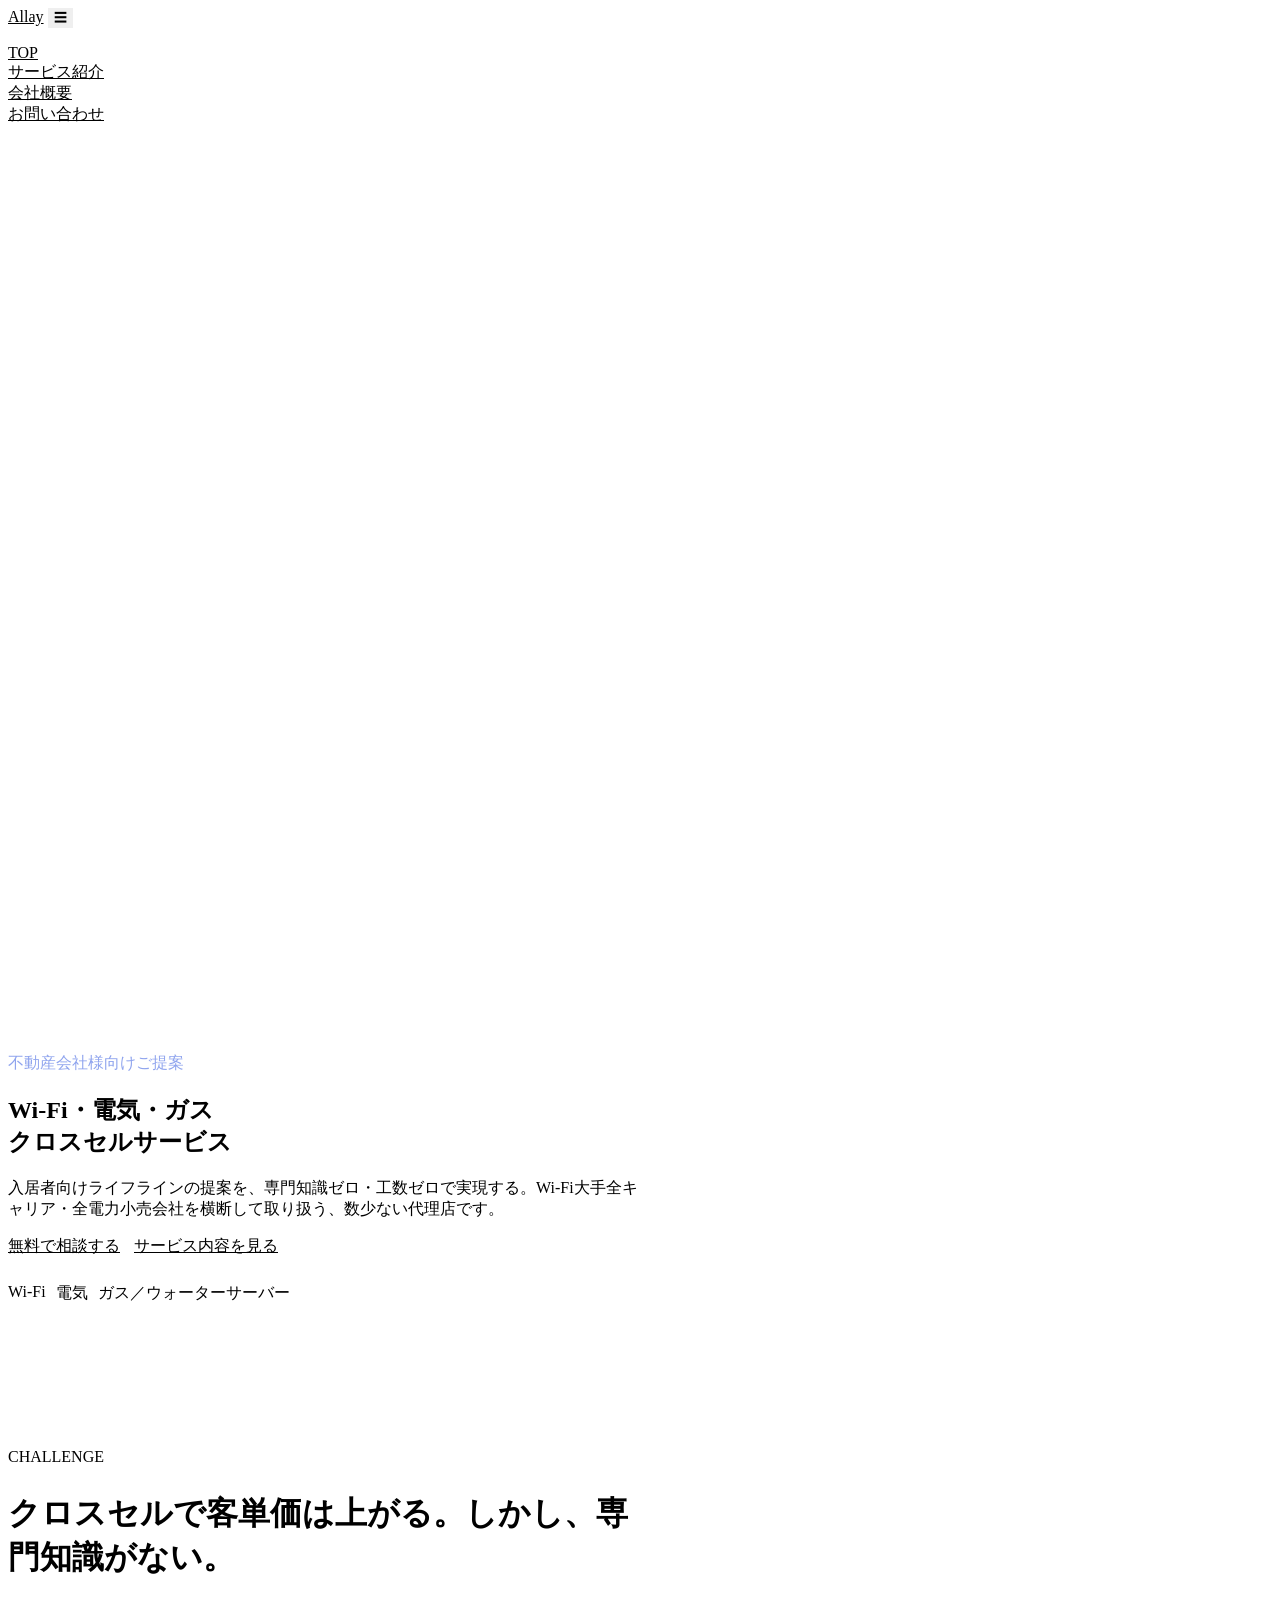
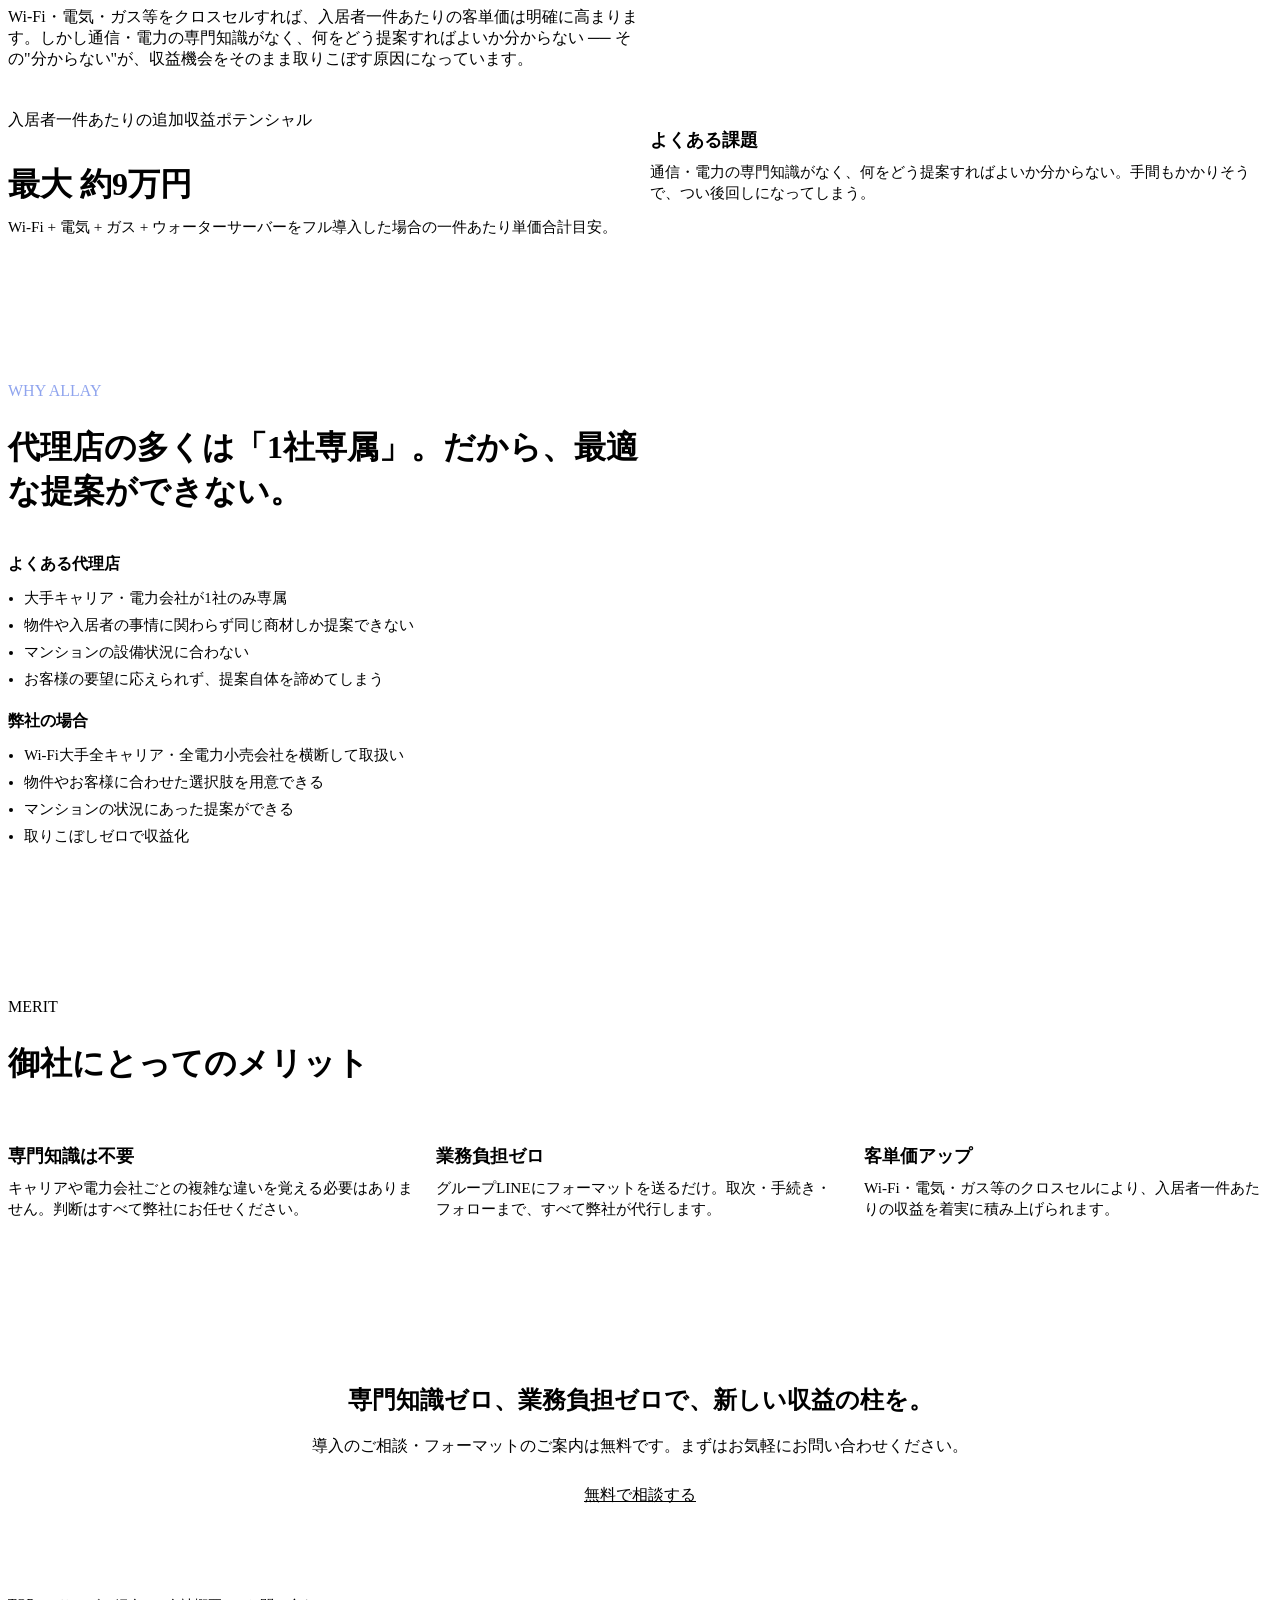
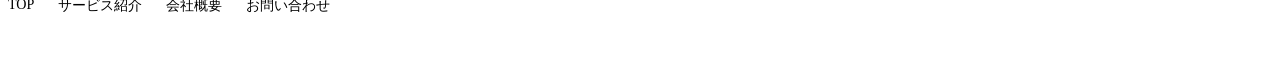
<file: index.html>
<!DOCTYPE html>
<html lang="ja">
<head>
<meta charset="UTF-8">
<meta name="viewport" content="width=device-width, initial-scale=1.0">
<title>合同会社Allay | 不動産会社様向け Wi-Fi・電気・ガス クロスセルサービス</title>
<meta name="description" content="入居者向けライフラインの提案を、専門知識ゼロ・工数ゼロで実現。Wi-Fi・電気・ガス・ウォーターサーバーのクロスセルを、合同会社Allayが一括代行します。">
<link rel="stylesheet" href="style.css">
</head>
<body>

<header class="site-header">
  <div class="wrap">
    <a href="index.html" class="wordmark"><span class="dot"></span>Allay</a>
    <button class="nav-toggle" aria-label="メニュー">☰</button>
    <nav class="mainnav">
      <ul>
        <li><a href="index.html" class="active">TOP</a></li>
        <li><a href="service.html">サービス紹介</a></li>
        <li><a href="company.html">会社概要</a></li>
        <li><a href="contact.html" class="cta">お問い合わせ</a></li>
      </ul>
    </nav>
  </div>
</header>

<section class="hero">
  <div class="circle c1"></div>
  <div class="circle c2"></div>
  <div class="wrap hero-inner">
    <span class="eyebrow" style="color:#8FA4EE;">不動産会社様向けご提案</span>
    <h1>Wi-Fi・電気・ガス<br>クロスセルサービス</h1>
    <p class="lede">入居者向けライフラインの提案を、専門知識ゼロ・工数ゼロで実現する。Wi-Fi大手全キャリア・全電力小売会社を横断して取り扱う、数少ない代理店です。</p>
    <div class="hero-links">
      <a href="contact.html" class="btn solid">無料で相談する</a>
      <a href="service.html" class="btn">サービス内容を見る</a>
    </div>
    <div class="pillrow">
      <span>Wi-Fi</span><span>電気</span><span>ガス／ウォーターサーバー</span>
    </div>
  </div>
</section>

<section class="bg-panel">
  <div class="wrap">
    <div class="section-head">
      <span class="eyebrow">CHALLENGE</span>
      <h2>クロスセルで客単価は上がる。しかし、専門知識がない。</h2>
      <p>Wi-Fi・電気・ガス等をクロスセルすれば、入居者一件あたりの客単価は明確に高まります。しかし通信・電力の専門知識がなく、何をどう提案すればよいか分からない ── その"分からない"が、収益機会をそのまま取りこぼす原因になっています。</p>
    </div>
    <div class="grid cols-2">
      <div class="card">
        <span class="eyebrow" style="margin-bottom:4px;">入居者一件あたりの追加収益ポテンシャル</span>
        <h3 style="font-size:2rem; color:var(--blue-bright);">最大 約9万円</h3>
        <p>Wi-Fi + 電気 + ガス + ウォーターサーバーをフル導入した場合の一件あたり単価合計目安。</p>
      </div>
      <div class="card">
        <h3>よくある課題</h3>
        <p>通信・電力の専門知識がなく、何をどう提案すればよいか分からない。手間もかかりそうで、つい後回しになってしまう。</p>
      </div>
    </div>
  </div>
</section>

<section class="bg-navy">
  <div class="wrap">
    <div class="section-head">
      <span class="eyebrow" style="color:#8FA4EE;">WHY ALLAY</span>
      <h2>代理店の多くは「1社専属」。だから、最適な提案ができない。</h2>
    </div>
    <div class="compare">
      <div class="col bad">
        <h4>よくある代理店</h4>
        <ul>
          <li>大手キャリア・電力会社が1社のみ専属</li>
          <li>物件や入居者の事情に関わらず同じ商材しか提案できない</li>
          <li>マンションの設備状況に合わない</li>
          <li>お客様の要望に応えられず、提案自体を諦めてしまう</li>
        </ul>
      </div>
      <div class="col good">
        <h4>弊社の場合</h4>
        <ul>
          <li>Wi-Fi大手全キャリア・全電力小売会社を横断して取扱い</li>
          <li>物件やお客様に合わせた選択肢を用意できる</li>
          <li>マンションの状況にあった提案ができる</li>
          <li>取りこぼしゼロで収益化</li>
        </ul>
      </div>
    </div>
  </div>
</section>

<section class="bg-panel">
  <div class="wrap">
    <div class="section-head">
      <span class="eyebrow">MERIT</span>
      <h2>御社にとってのメリット</h2>
    </div>
    <div class="grid cols-3">
      <div class="card">
        <h3>専門知識は不要</h3>
        <p>キャリアや電力会社ごとの複雑な違いを覚える必要はありません。判断はすべて弊社にお任せください。</p>
      </div>
      <div class="card">
        <h3>業務負担ゼロ</h3>
        <p>グループLINEにフォーマットを送るだけ。取次・手続き・フォローまで、すべて弊社が代行します。</p>
      </div>
      <div class="card">
        <h3>客単価アップ</h3>
        <p>Wi-Fi・電気・ガス等のクロスセルにより、入居者一件あたりの収益を着実に積み上げられます。</p>
      </div>
    </div>
  </div>
</section>

<section class="bg-navy center">
  <div class="wrap max-w">
    <h2>専門知識ゼロ、業務負担ゼロで、新しい収益の柱を。</h2>
    <p style="color:var(--text-dim-dark); margin-bottom:28px;">導入のご相談・フォーマットのご案内は無料です。まずはお気軽にお問い合わせください。</p>
    <a href="contact.html" class="btn solid">無料で相談する</a>
  </div>
</section>

<footer>
  <div class="wrap">
    <div>
      <div class="wordmark" style="color:#fff;"><span class="dot"></span>Allay</div>
    </div>
    <div style="display:flex; gap:24px; flex-wrap:wrap;">
      <a href="index.html">TOP</a>
      <a href="service.html">サービス紹介</a>
      <a href="company.html">会社概要</a>
      <a href="contact.html">お問い合わせ</a>
    </div>
    <div class="copyright">© 合同会社Allay</div>
  </div>
</footer>

<script src="script.js"></script>
</body>
</html>
</file>
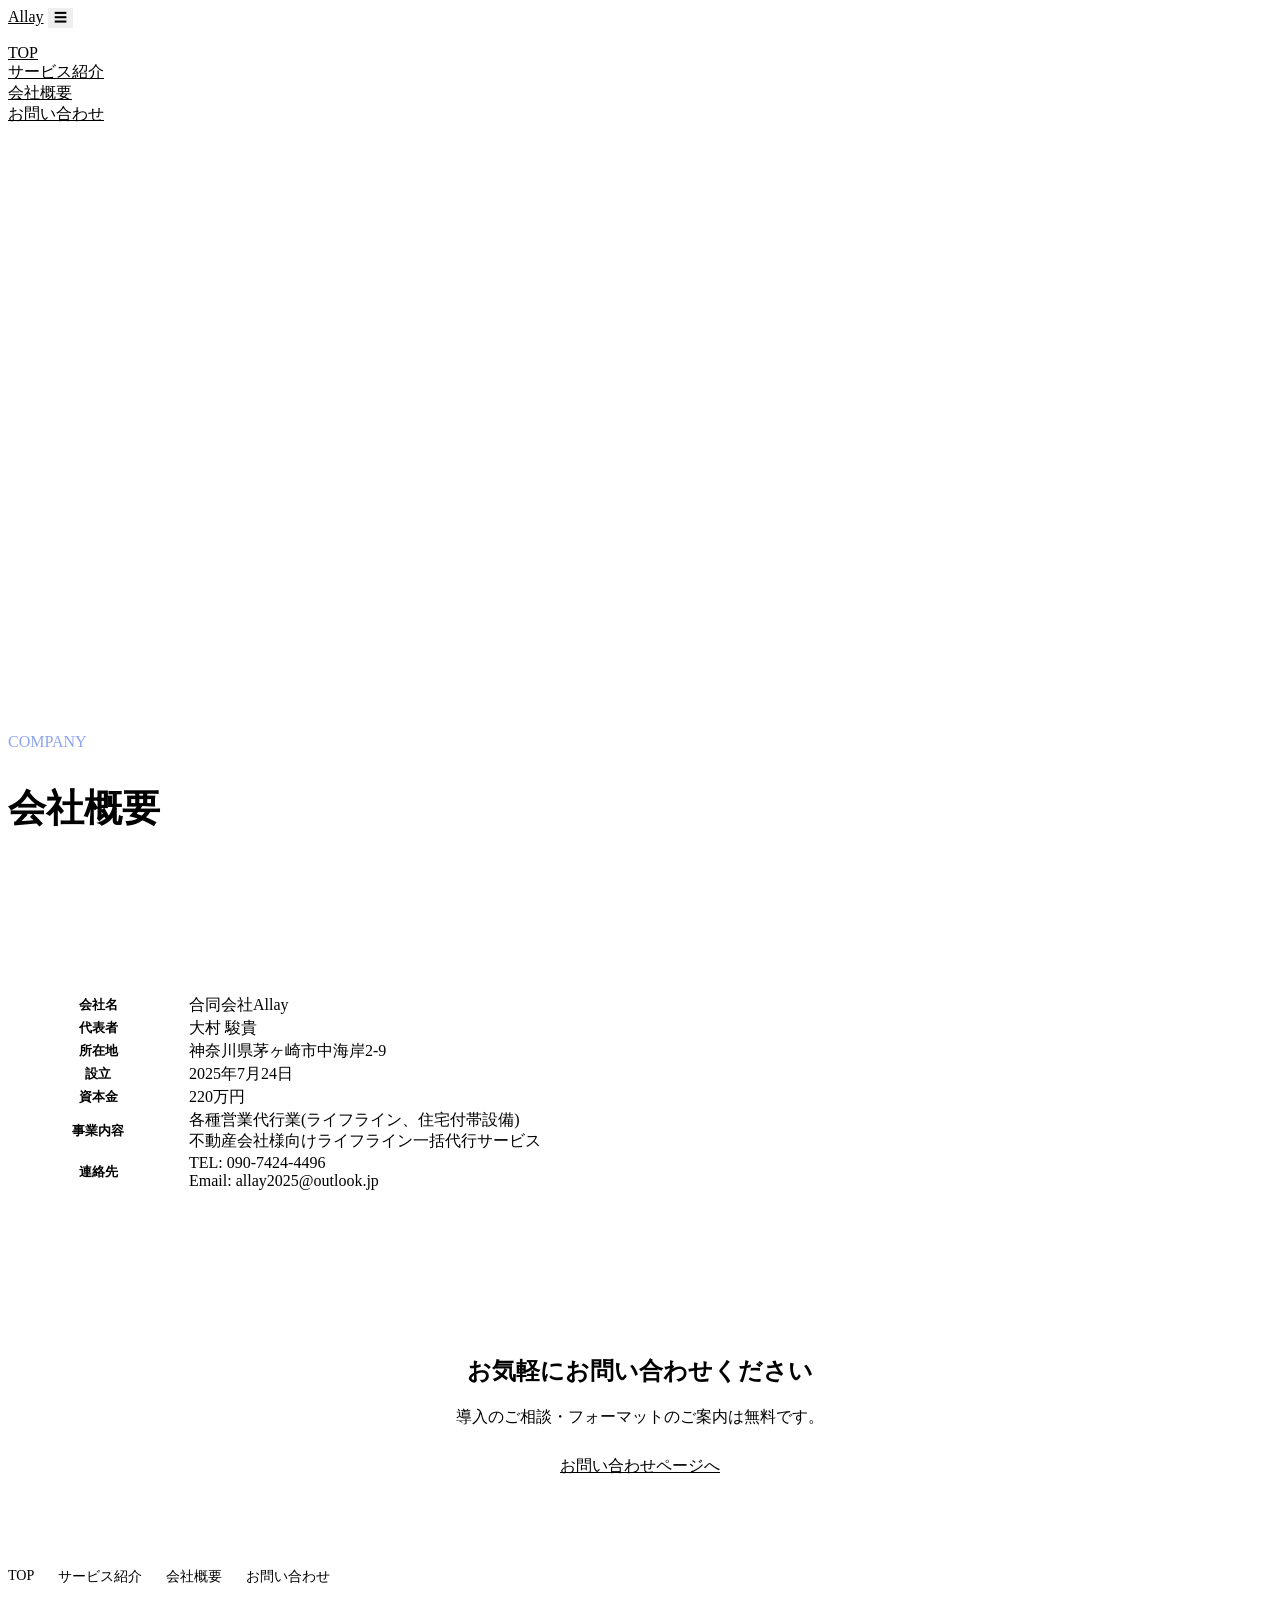
<file: company.html>
<!DOCTYPE html>
<html lang="ja">
<head>
<meta charset="UTF-8">
<meta name="viewport" content="width=device-width, initial-scale=1.0">
<title>会社概要 | 合同会社Allay</title>
<meta name="description" content="合同会社Allayの会社概要。">
<link rel="stylesheet" href="style.css">
</head>
<body>

<header class="site-header">
  <div class="wrap">
    <a href="index.html" class="wordmark"><span class="dot"></span>Allay</a>
    <button class="nav-toggle" aria-label="メニュー">☰</button>
    <nav class="mainnav">
      <ul>
        <li><a href="index.html">TOP</a></li>
        <li><a href="service.html">サービス紹介</a></li>
        <li><a href="company.html" class="active">会社概要</a></li>
        <li><a href="contact.html" class="cta">お問い合わせ</a></li>
      </ul>
    </nav>
  </div>
</header>

<section class="hero" style="padding-bottom:56px;">
  <div class="circle c1"></div>
  <div class="wrap hero-inner">
    <span class="eyebrow" style="color:#8FA4EE;">COMPANY</span>
    <h1 style="font-size:clamp(1.7rem,4vw,2.4rem);">会社概要</h1>
  </div>
</section>

<section class="bg-panel">
  <div class="wrap">
    <table class="price-table" style="max-width:720px;">
      <tbody>
        <tr><th style="width:180px;">会社名</th><td>合同会社Allay</td></tr>
        <tr><th>代表者</th><td>大村 駿貴</td></tr>
        <tr><th>所在地</th><td>神奈川県茅ヶ崎市中海岸2-9</td></tr>
        <tr><th>設立</th><td>2025年7月24日</td></tr>
        <tr><th>資本金</th><td>220万円</td></tr>
        <tr><th>事業内容</th><td>各種営業代行業(ライフライン、住宅付帯設備)<br>不動産会社様向けライフライン一括代行サービス</td></tr>
        <tr><th>連絡先</th><td>TEL: 090-7424-4496<br>Email: allay2025@outlook.jp</td></tr>
      </tbody>
    </table>
  </div>
</section>

<section class="bg-navy center">
  <div class="wrap max-w">
    <h2>お気軽にお問い合わせください</h2>
    <p style="color:var(--text-dim-dark); margin-bottom:28px;">導入のご相談・フォーマットのご案内は無料です。</p>
    <a href="contact.html" class="btn solid">お問い合わせページへ</a>
  </div>
</section>

<footer>
  <div class="wrap">
    <div>
      <div class="wordmark" style="color:#fff;"><span class="dot"></span>Allay</div>
    </div>
    <div style="display:flex; gap:24px; flex-wrap:wrap;">
      <a href="index.html">TOP</a>
      <a href="service.html">サービス紹介</a>
      <a href="company.html">会社概要</a>
      <a href="contact.html">お問い合わせ</a>
    </div>
    <div class="copyright">© 合同会社Allay</div>
  </div>
</footer>

<script src="script.js"></script>
</body>
</html>
</file>
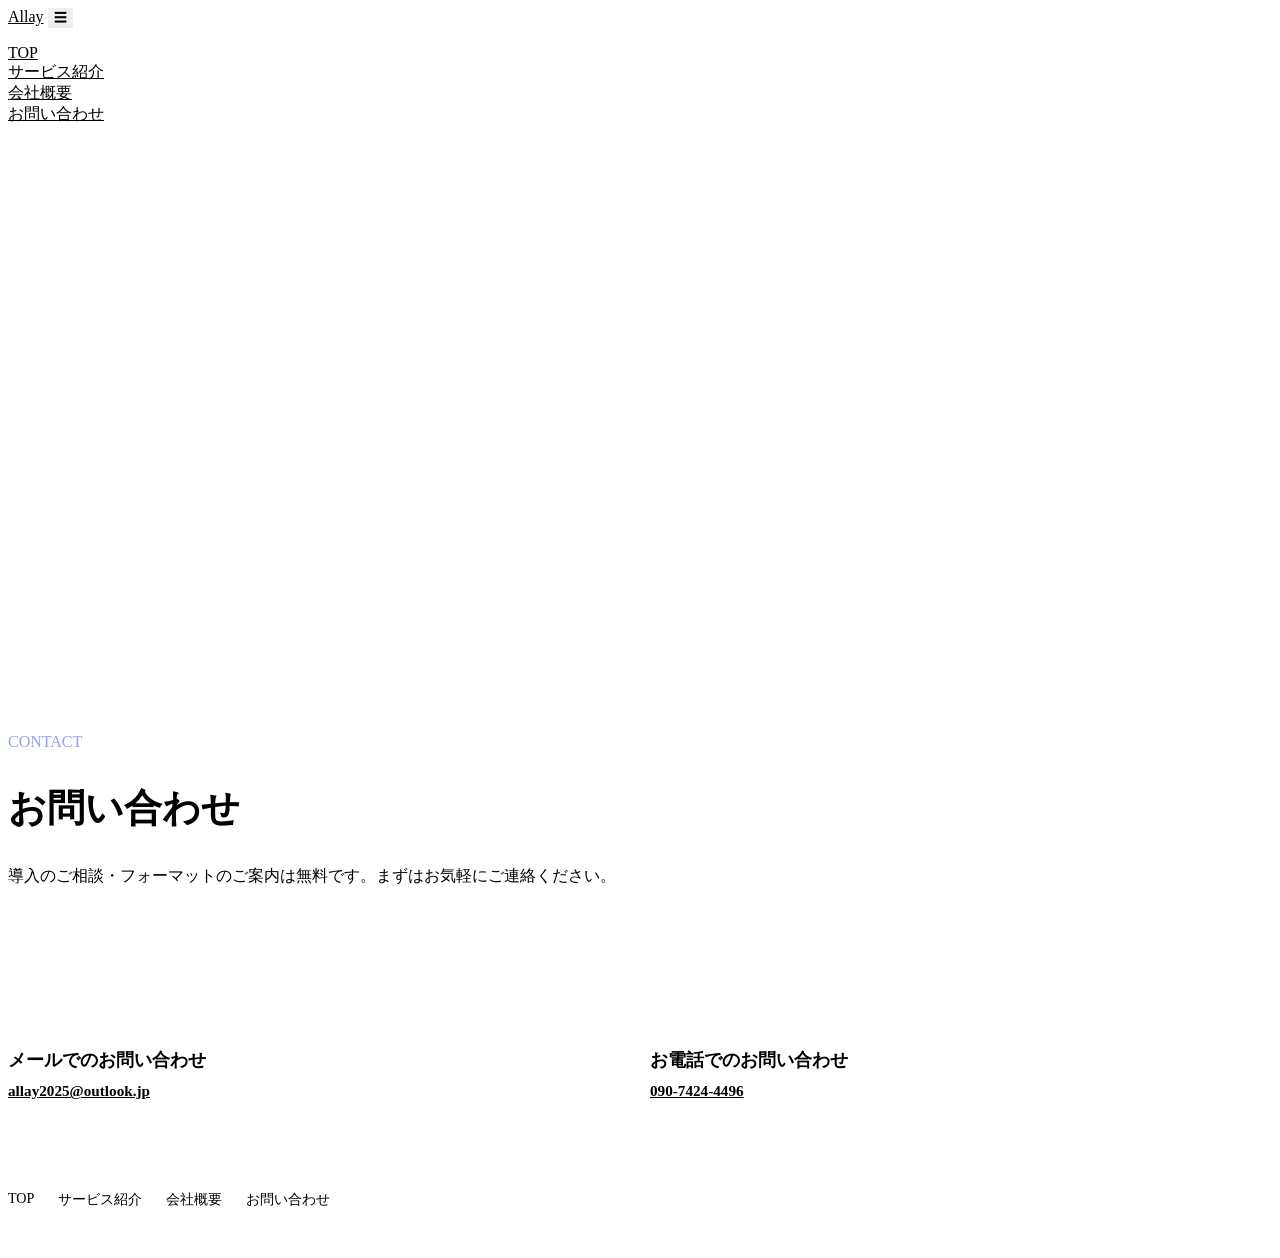
<file: contact.html>
<!DOCTYPE html>
<html lang="ja">
<head>
<meta charset="UTF-8">
<meta name="viewport" content="width=device-width, initial-scale=1.0">
<title>お問い合わせ | 合同会社Allay</title>
<meta name="description" content="合同会社Allayへのお問い合わせ。導入のご相談・フォーマットのご案内は無料です。">
<link rel="stylesheet" href="style.css">
</head>
<body>

<header class="site-header">
  <div class="wrap">
    <a href="index.html" class="wordmark"><span class="dot"></span>Allay</a>
    <button class="nav-toggle" aria-label="メニュー">☰</button>
    <nav class="mainnav">
      <ul>
        <li><a href="index.html">TOP</a></li>
        <li><a href="service.html">サービス紹介</a></li>
        <li><a href="company.html">会社概要</a></li>
        <li><a href="contact.html" class="cta active">お問い合わせ</a></li>
      </ul>
    </nav>
  </div>
</header>

<section class="hero" style="padding-bottom:56px;">
  <div class="circle c1"></div>
  <div class="wrap hero-inner">
    <span class="eyebrow" style="color:#8FA4EE;">CONTACT</span>
    <h1 style="font-size:clamp(1.7rem,4vw,2.4rem);">お問い合わせ</h1>
    <p class="lede">導入のご相談・フォーマットのご案内は無料です。まずはお気軽にご連絡ください。</p>
  </div>
</section>

<section class="bg-panel">
  <div class="wrap">
    <div class="grid cols-2">
      <div class="card">
        <h3>メールでのお問い合わせ</h3>
        <p><a href="mailto:allay2025@outlook.jp" style="color:var(--blue-bright); font-weight:700;">allay2025@outlook.jp</a></p>
      </div>
      <div class="card">
        <h3>お電話でのお問い合わせ</h3>
        <p><a href="tel:09074244496" style="color:var(--blue-bright); font-weight:700;">090-7424-4496</a></p>
      </div>
    </div>
  </div>
</section>

<footer>
  <div class="wrap">
    <div>
      <div class="wordmark" style="color:#fff;"><span class="dot"></span>Allay</div>
    </div>
    <div style="display:flex; gap:24px; flex-wrap:wrap;">
      <a href="index.html">TOP</a>
      <a href="service.html">サービス紹介</a>
      <a href="company.html">会社概要</a>
      <a href="contact.html">お問い合わせ</a>
    </div>
    <div class="copyright">© 合同会社Allay</div>
  </div>
</footer>

<script src="script.js"></script>
</body>
</html>
</file>
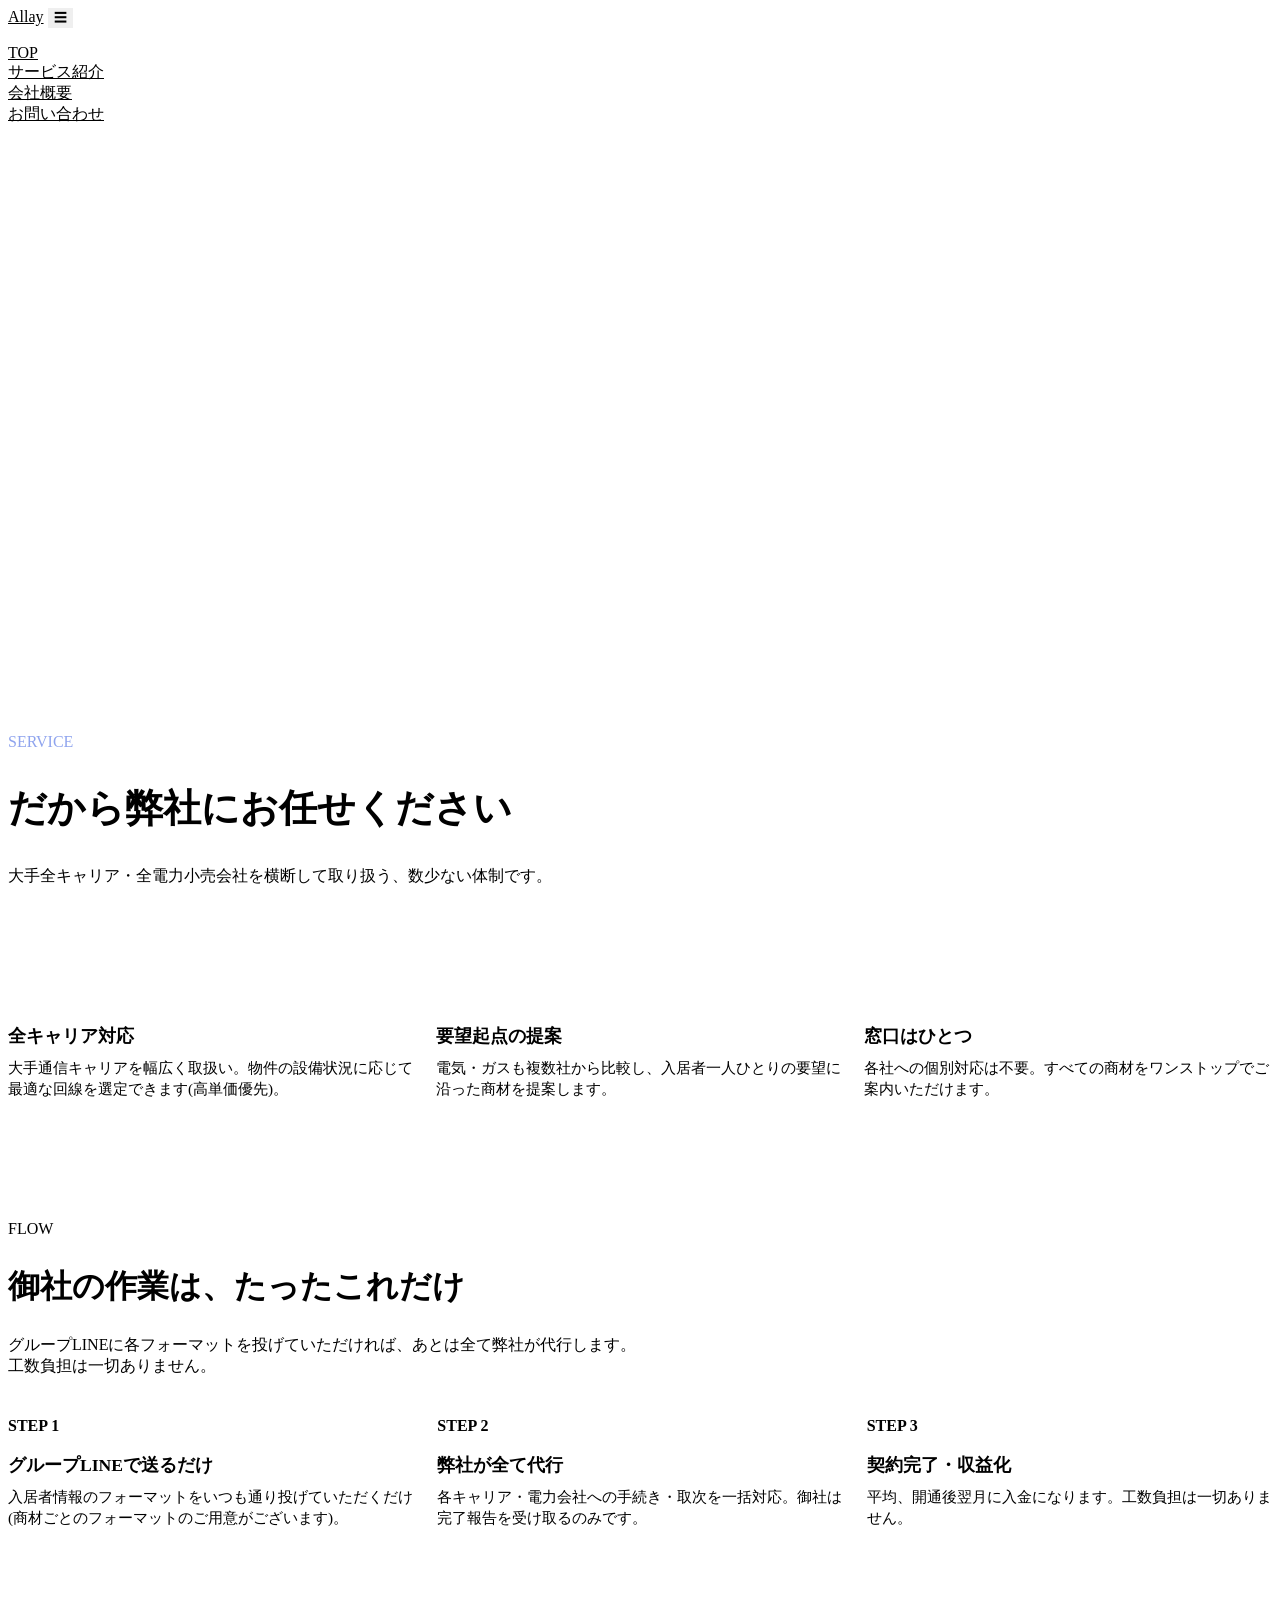
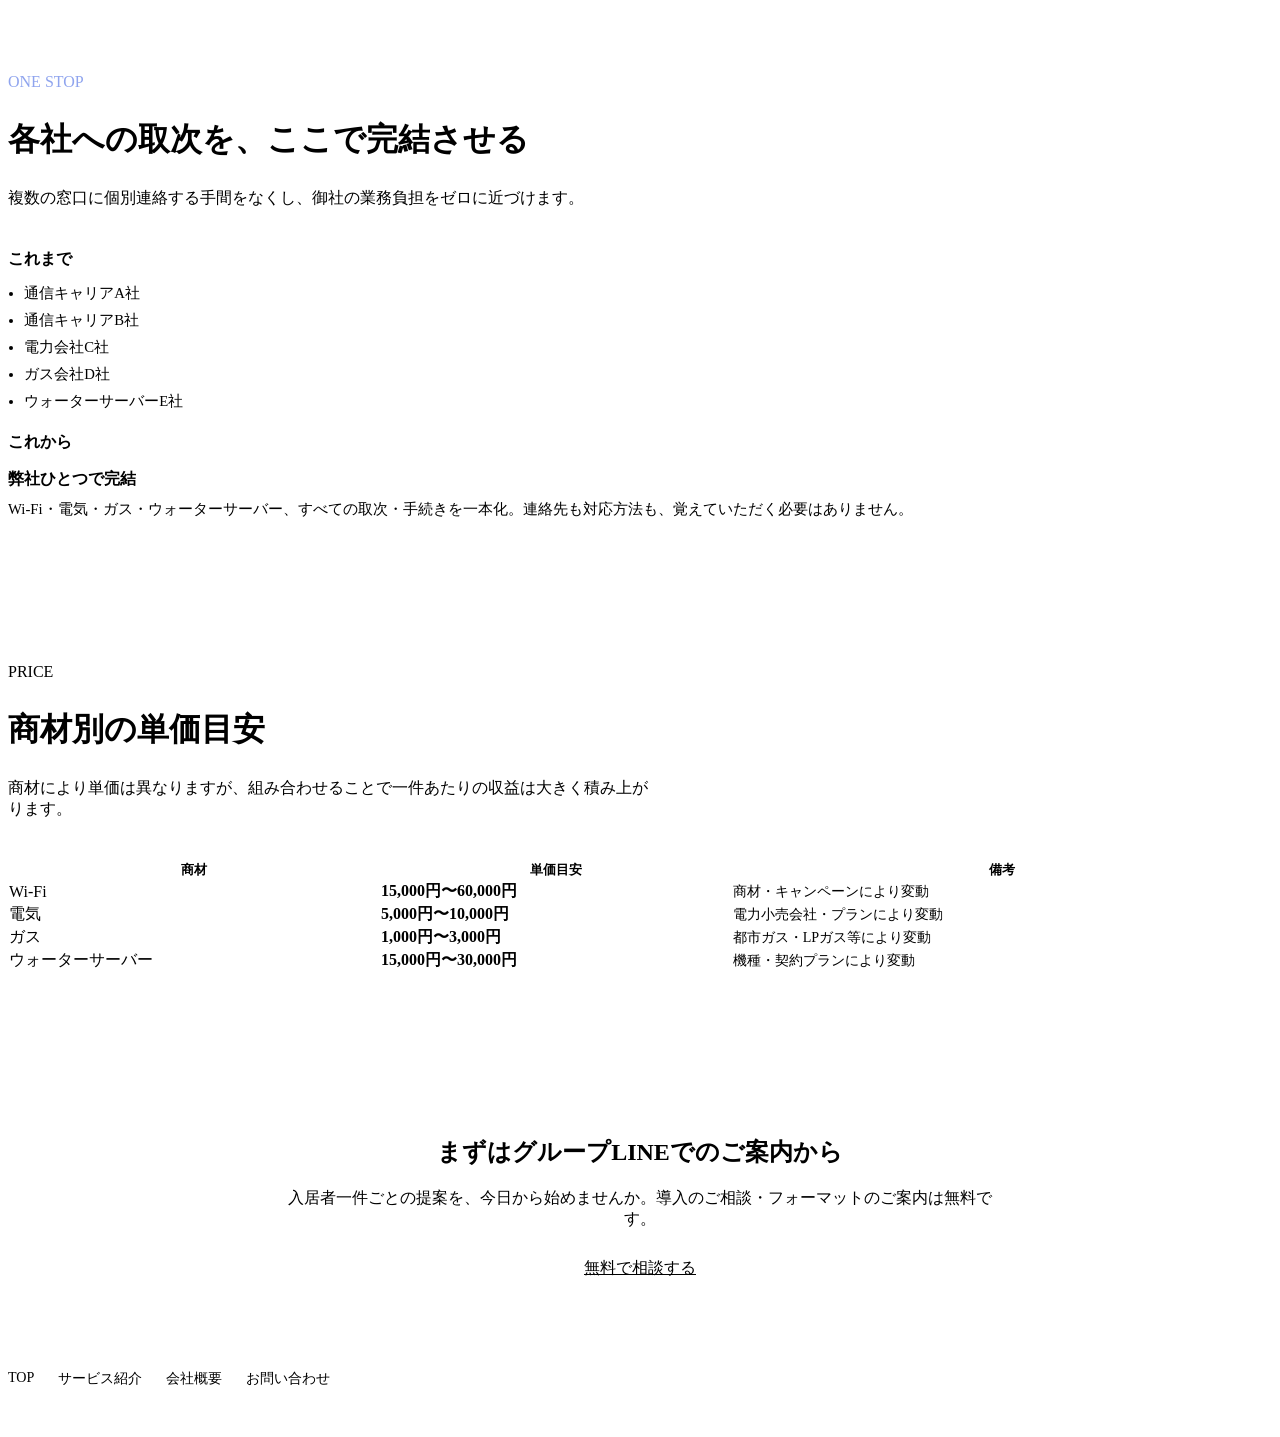
<file: service.html>
<!DOCTYPE html>
<html lang="ja">
<head>
<meta charset="UTF-8">
<meta name="viewport" content="width=device-width, initial-scale=1.0">
<title>サービス紹介 | 合同会社Allay</title>
<meta name="description" content="Wi-Fi・電気・ガス・ウォーターサーバーのクロスセル代行サービスの仕組みと導入の流れ。">
<link rel="stylesheet" href="style.css">
</head>
<body>

<header class="site-header">
  <div class="wrap">
    <a href="index.html" class="wordmark"><span class="dot"></span>Allay</a>
    <button class="nav-toggle" aria-label="メニュー">☰</button>
    <nav class="mainnav">
      <ul>
        <li><a href="index.html">TOP</a></li>
        <li><a href="service.html" class="active">サービス紹介</a></li>
        <li><a href="company.html">会社概要</a></li>
        <li><a href="contact.html" class="cta">お問い合わせ</a></li>
      </ul>
    </nav>
  </div>
</header>

<section class="hero" style="padding-bottom:56px;">
  <div class="circle c1"></div>
  <div class="wrap hero-inner">
    <span class="eyebrow" style="color:#8FA4EE;">SERVICE</span>
    <h1 style="font-size:clamp(1.7rem,4vw,2.4rem);">だから弊社にお任せください</h1>
    <p class="lede">大手全キャリア・全電力小売会社を横断して取り扱う、数少ない体制です。</p>
  </div>
</section>

<section class="bg-panel tight">
  <div class="wrap">
    <div class="grid cols-3">
      <div class="card">
        <h3>全キャリア対応</h3>
        <p>大手通信キャリアを幅広く取扱い。物件の設備状況に応じて最適な回線を選定できます(高単価優先)。</p>
      </div>
      <div class="card">
        <h3>要望起点の提案</h3>
        <p>電気・ガスも複数社から比較し、入居者一人ひとりの要望に沿った商材を提案します。</p>
      </div>
      <div class="card">
        <h3>窓口はひとつ</h3>
        <p>各社への個別対応は不要。すべての商材をワンストップでご案内いただけます。</p>
      </div>
    </div>
  </div>
</section>

<section class="bg-panel">
  <div class="wrap">
    <div class="section-head">
      <span class="eyebrow">FLOW</span>
      <h2>御社の作業は、たったこれだけ</h2>
      <p>グループLINEに各フォーマットを投げていただければ、あとは全て弊社が代行します。工数負担は一切ありません。</p>
    </div>
    <div class="steps">
      <div class="step card">
        <span class="stepnum">STEP 1</span>
        <h3>グループLINEで送るだけ</h3>
        <p>入居者情報のフォーマットをいつも通り投げていただくだけ(商材ごとのフォーマットのご用意がございます)。</p>
      </div>
      <div class="step card">
        <span class="stepnum">STEP 2</span>
        <h3>弊社が全て代行</h3>
        <p>各キャリア・電力会社への手続き・取次を一括対応。御社は完了報告を受け取るのみです。</p>
      </div>
      <div class="step card">
        <span class="stepnum">STEP 3</span>
        <h3>契約完了・収益化</h3>
        <p>平均、開通後翌月に入金になります。工数負担は一切ありません。</p>
      </div>
    </div>
  </div>
</section>

<section class="bg-navy">
  <div class="wrap">
    <div class="section-head">
      <span class="eyebrow" style="color:#8FA4EE;">ONE STOP</span>
      <h2>各社への取次を、ここで完結させる</h2>
      <p>複数の窓口に個別連絡する手間をなくし、御社の業務負担をゼロに近づけます。</p>
    </div>
    <div class="compare">
      <div class="col bad">
        <h4>これまで</h4>
        <ul>
          <li>通信キャリアA社</li>
          <li>通信キャリアB社</li>
          <li>電力会社C社</li>
          <li>ガス会社D社</li>
          <li>ウォーターサーバーE社</li>
        </ul>
      </div>
      <div class="col good">
        <h4>これから</h4>
        <p style="color:var(--white); font-weight:700; margin-bottom:10px;">弊社ひとつで完結</p>
        <p style="color:var(--text-dim-dark); font-size:.92rem; margin:0;">Wi-Fi・電気・ガス・ウォーターサーバー、すべての取次・手続きを一本化。連絡先も対応方法も、覚えていただく必要はありません。</p>
      </div>
    </div>
  </div>
</section>

<section class="bg-panel">
  <div class="wrap">
    <div class="section-head">
      <span class="eyebrow">PRICE</span>
      <h2>商材別の単価目安</h2>
      <p>商材により単価は異なりますが、組み合わせることで一件あたりの収益は大きく積み上がります。</p>
    </div>
    <table class="price-table">
      <thead>
        <tr><th>商材</th><th>単価目安</th><th>備考</th></tr>
      </thead>
      <tbody>
        <tr><td>Wi-Fi</td><td class="amount">15,000円〜60,000円</td><td class="note">商材・キャンペーンにより変動</td></tr>
        <tr><td>電気</td><td class="amount">5,000円〜10,000円</td><td class="note">電力小売会社・プランにより変動</td></tr>
        <tr><td>ガス</td><td class="amount">1,000円〜3,000円</td><td class="note">都市ガス・LPガス等により変動</td></tr>
        <tr><td>ウォーターサーバー</td><td class="amount">15,000円〜30,000円</td><td class="note">機種・契約プランにより変動</td></tr>
      </tbody>
    </table>
  </div>
</section>

<section class="bg-navy center">
  <div class="wrap max-w">
    <h2>まずはグループLINEでのご案内から</h2>
    <p style="color:var(--text-dim-dark); margin-bottom:28px;">入居者一件ごとの提案を、今日から始めませんか。導入のご相談・フォーマットのご案内は無料です。</p>
    <a href="contact.html" class="btn solid">無料で相談する</a>
  </div>
</section>

<footer>
  <div class="wrap">
    <div>
      <div class="wordmark" style="color:#fff;"><span class="dot"></span>Allay</div>
    </div>
    <div style="display:flex; gap:24px; flex-wrap:wrap;">
      <a href="index.html">TOP</a>
      <a href="service.html">サービス紹介</a>
      <a href="company.html">会社概要</a>
      <a href="contact.html">お問い合わせ</a>
    </div>
    <div class="copyright">© 合同会社Allay</div>
  </div>
</footer>

<script src="script.js"></script>
</body>
</html>
</file>
<file: style.css>
/* ===========================================================
   合同会社Allay — corporate site stylesheet
   Palette: deep navy + periwinkle blue accent, from the deck
   =========================================================== */

@import url('https://fonts.googleapis.com/css2?family=Noto+Sans+JP:wght@400;500;700;900&display=swap');

:root{
  --navy-deep:  #12163C;
  --navy-panel: #1B2158;
  --navy-panel-2:#232B6B;
  --blue:       #5C79D6;
  --blue-bright:#4C6FEF;
  --white:      #FFFFFF;
  --ink:        #14183F;
  --ink-dim:    #5B6178;
  --bg-light:   #F5F6FB;
  --card:       #FFFFFF;
  --line-dark:  rgba(255,255,255,0.14);
  --line-light: rgba(20,24,63,0.10);
  --text-dim-dark: #A9B0DD;

  --font: 'Noto Sans JP', sans-serif;
}

*{ box-sizing: border-box; }
html{ scroll-behavior: smooth; }

body{
  margin:0;
  background: var(--bg-light);
  color: var(--ink);
  font-family: var(--font);
  line-height: 1.75;
  -webkit-font-smoothing: antialiased;
}

img{ max-width:100%; display:block; }
a{ color: inherit; }

h1,h2,h3{
  font-family: var(--font);
  font-weight: 700;
  line-height: 1.4;
  margin: 0 0 .5em;
  color: var(--ink);
}

.wrap{
  max-width: 1080px;
  margin: 0 auto;
  padding: 0 28px;
}

.eyebrow{
  font-size: .8rem;
  font-weight: 700;
  letter-spacing: .08em;
  color: var(--blue-bright);
  display:block;
  margin-bottom: 10px;
}

/* ---------- header ---------- */
.site-header{
  position: sticky;
  top:0;
  z-index: 50;
  background: rgba(245,246,251,0.92);
  backdrop-filter: blur(6px);
  border-bottom: 1px solid var(--line-light);
}
.site-header .wrap{
  display:flex;
  align-items:center;
  justify-content:space-between;
  height: 76px;
}
.wordmark{
  font-weight: 900;
  font-size: 1.2rem;
  letter-spacing: .01em;
  text-decoration:none;
  color: var(--ink);
  display:flex;
  align-items:center;
  gap:8px;
}
.wordmark .dot{
  width:9px; height:9px; border-radius:50%;
  background: var(--blue-bright);
  display:inline-block;
}

.nav-toggle{
  display:none;
  background:none; border:none; color: var(--ink);
  font-size: 1.6rem; cursor:pointer;
}

nav.mainnav ul{
  list-style:none;
  display:flex;
  gap: 32px;
  margin:0; padding:0;
  align-items:center;
}
nav.mainnav a{
  text-decoration:none;
  font-size: .92rem;
  font-weight: 500;
  color: var(--ink-dim);
  position:relative;
  padding-bottom: 4px;
  transition: color .2s ease;
}
nav.mainnav a:hover,
nav.mainnav a.active{ color: var(--ink); }
nav.mainnav a.active::after{
  content:"";
  position:absolute; left:0; right:0; bottom:-6px;
  height:2px; background: var(--blue-bright);
}
nav.mainnav a.cta{
  background: var(--blue-bright);
  color: var(--white);
  padding: 10px 20px;
  border-radius: 999px;
  font-weight:700;
}
nav.mainnav a.cta::after{ display:none; }

@media (max-width: 820px){
  nav.mainnav{
    position:absolute; top:76px; left:0; right:0;
    background: var(--white);
    border-bottom: 1px solid var(--line-light);
    max-height:0; overflow:hidden;
    transition: max-height .3s ease;
  }
  nav.mainnav.open{ max-height: 320px; }
  nav.mainnav ul{ flex-direction:column; gap:0; align-items:stretch; padding: 8px 0; }
  nav.mainnav a{ display:block; padding: 14px 28px; }
  nav.mainnav a.active::after{ display:none; }
  nav.mainnav a.active{ background: rgba(76,111,239,0.08); }
  nav.mainnav a.cta{ margin: 10px 28px; text-align:center; }
  .nav-toggle{ display:block; }
}

/* ---------- hero (navy, with soft circle decoration) ---------- */
.hero{
  background: var(--navy-deep);
  color: var(--white);
  position:relative;
  overflow:hidden;
  padding: 90px 0 76px;
}
.hero .circle{
  position:absolute;
  border-radius:50%;
  background: radial-gradient(circle at 35% 35%, rgba(92,121,214,0.5), rgba(92,121,214,0) 70%);
  pointer-events:none;
}
.hero .circle.c1{ width:520px; height:520px; top:-220px; right:-160px; }
.hero .circle.c2{ width:320px; height:320px; bottom:-160px; right:180px; opacity:.6; }

.hero-inner{ position:relative; max-width: 640px; }
.hero h1{
  color: var(--white);
  font-size: clamp(1.9rem, 4.4vw, 2.9rem);
  font-weight: 900;
}
.hero .lede{
  color: var(--text-dim-dark);
  font-size: 1.05rem;
  max-width: 560px;
  margin-bottom: 28px;
}
.hero-links{ display:flex; gap:14px; flex-wrap:wrap; }
.pillrow{ display:flex; gap:10px; flex-wrap:wrap; margin-top:26px; }
.pillrow span{
  border: 1px solid var(--blue);
  border-radius: 999px;
  padding: 8px 18px;
  font-size: .85rem;
  color: var(--white);
}

/* ---------- buttons ---------- */
.btn{
  display:inline-flex;
  align-items:center;
  gap:8px;
  padding: 13px 26px;
  border-radius: 999px;
  font-size: .92rem;
  font-weight: 700;
  text-decoration:none;
  border: 1px solid var(--line-dark);
  color: var(--white);
  transition: all .2s ease;
}
.btn:hover{ border-color: var(--blue); color: var(--blue); }
.btn.solid{
  background: var(--blue-bright);
  border-color: var(--blue-bright);
  color: var(--white);
}
.btn.solid:hover{ background: #3E5CDB; border-color:#3E5CDB; color:var(--white); }
.btn.on-light{ color: var(--ink); border-color: var(--line-light); }
.btn.on-light:hover{ color: var(--blue-bright); border-color: var(--blue-bright); }

/* ---------- sections ---------- */
section{ padding: 72px 0; }
section.tight{ padding: 48px 0; }
.section-head{ max-width: 640px; margin-bottom: 40px; }
.section-head h2{ font-size: clamp(1.5rem, 3.2vw, 2rem); }
.section-head p{ color: var(--ink-dim); font-size: 1rem; }

.bg-navy{ background: var(--navy-deep); color: var(--white); }
.bg-navy h2, .bg-navy h3{ color: var(--white); }
.bg-navy .section-head p{ color: var(--text-dim-dark); }

.bg-panel{ background: var(--white); }

/* ---------- grid / cards ---------- */
.grid{ display:grid; gap: 20px; }
.grid.cols-2{ grid-template-columns: repeat(2, 1fr); }
.grid.cols-3{ grid-template-columns: repeat(3, 1fr); }
.grid.cols-4{ grid-template-columns: repeat(4, 1fr); }
@media (max-width: 900px){
  .grid.cols-3, .grid.cols-4{ grid-template-columns: repeat(2, 1fr); }
}
@media (max-width: 600px){
  .grid.cols-2, .grid.cols-3, .grid.cols-4{ grid-template-columns: 1fr; }
}

.card{
  background: var(--card);
  border: 1px solid var(--line-light);
  border-radius: 12px;
  padding: 28px;
  box-shadow: 0 1px 2px rgba(20,24,63,0.04);
}
.card h3{ font-size: 1.1rem; margin-bottom: 10px; }
.card p{ color: var(--ink-dim); font-size: .95rem; margin:0; }
.card .num{
  display:inline-flex;
  align-items:center;
  justify-content:center;
  width: 36px; height:36px;
  border-radius:50%;
  background: rgba(76,111,239,0.1);
  color: var(--blue-bright);
  font-weight:700;
  margin-bottom: 16px;
}

.card.on-navy{
  background: var(--navy-panel);
  border-color: rgba(255,255,255,0.1);
}
.card.on-navy h3{ color: var(--white); }
.card.on-navy p{ color: var(--text-dim-dark); }

/* comparison table look */
.compare{
  display:grid;
  grid-template-columns: 1fr 1fr;
  gap: 20px;
}
@media (max-width: 700px){ .compare{ grid-template-columns: 1fr; } }
.compare .col{
  border-radius: 14px;
  padding: 28px;
}
.compare .col.bad{ background: rgba(255,255,255,0.04); border:1px solid var(--line-dark); }
.compare .col.good{ background: var(--navy-panel-2); border: 1px solid var(--blue); }
.compare .col h4{ color: var(--white); font-size:1rem; margin-bottom:14px; }
.compare .col ul{ margin:0; padding-left: 1.1em; color: var(--text-dim-dark); font-size:.92rem; }
.compare .col li{ margin-bottom:8px; }

/* pricing table */
.price-table{ width:100%; border-collapse: collapse; }
.price-table th, .price-table td{
  padding: 16px 18px;
  text-align:left;
  border-bottom: 1px solid var(--line-light);
}
.price-table th{ font-size:.82rem; color: var(--ink-dim); font-weight:700; }
.price-table td.amount{ font-weight:700; color: var(--blue-bright); white-space:nowrap; }
.price-table td.note{ color: var(--ink-dim); font-size:.88rem; }

/* steps */
.steps{ display:grid; grid-template-columns: repeat(3,1fr); gap: 24px; counter-reset: step; }
@media (max-width: 780px){ .steps{ grid-template-columns: 1fr; } }
.step{ position:relative; }
.step .stepnum{
  font-size: .8rem; font-weight:700; color: var(--blue-bright);
  margin-bottom: 10px; display:block;
}

/* footer */
footer{
  background: var(--navy-deep);
  color: var(--text-dim-dark);
  padding: 48px 0 40px;
}
footer .wrap{
  display:flex; justify-content:space-between; flex-wrap:wrap; gap:20px;
}
footer a{ color: var(--text-dim-dark); text-decoration:none; font-size:.88rem; }
footer a:hover{ color: var(--white); }
footer .copyright{ width:100%; margin-top:24px; font-size:.75rem; color: rgba(255,255,255,0.35); }

/* misc */
.center{ text-align:center; }
.max-w{ max-width: 720px; margin:0 auto; }
</file>
